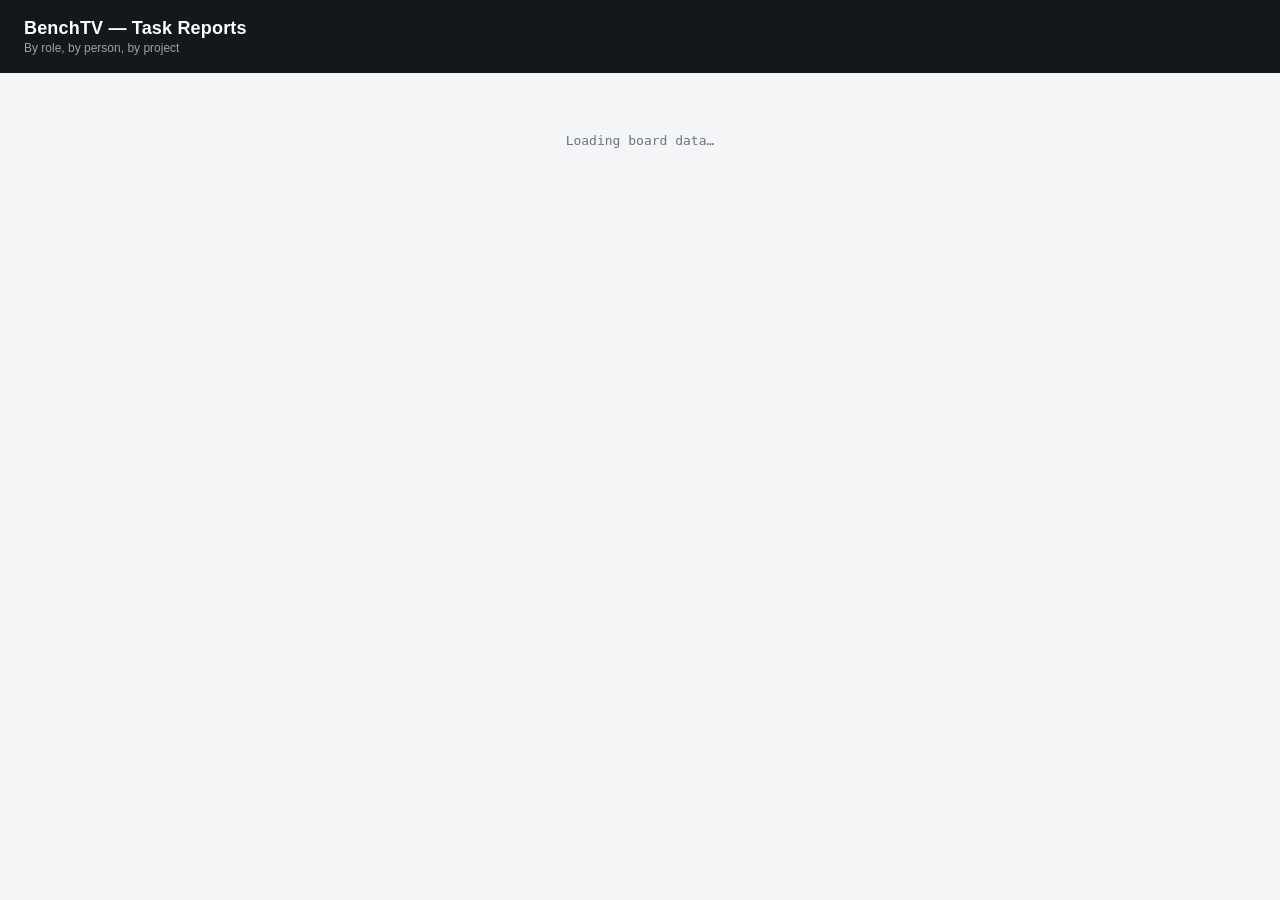
<file: report.html>
<!DOCTYPE html>
<html lang="en">

<head>
    <meta charset="UTF-8">
    <meta name="viewport" content="width=device-width, initial-scale=1.0">
    <title>BenchTV Reports</title>
    <script src="https://p.trellocdn.com/power-up.min.js"></script>
    <link rel="stylesheet" href="./styles.css">
</head>

<body>

    <div class="report-header">
        <div>
            <h1>BenchTV — Task Reports</h1>
            <div class="subtitle">By role, by person, by project</div>
        </div>
        <div class="ticker" id="ticker"></div>
    </div>

    <div class="filters" id="filters" style="display:none;">
        <select id="filterRole">
            <option value="">All Roles</option>
        </select>
        <select id="filterPerson">
            <option value="">All People</option>
        </select>
        <select id="filterProject">
            <option value="">All Projects</option>
        </select>
        <div class="status-toggle">
            <button data-status="all" class="active">All</button>
            <button data-status="open">Open</button>
            <button data-status="completed">Completed</button>
        </div>
        <button class="btn-export" id="exportBtn">Export CSV</button>
    </div>

    <div id="content">
        <div class="loading-state">Loading board data…</div>
    </div>

    <script>
        var t = window.TrelloPowerUp.iframe({appName: "BenchTV Reports"});
        var WORKER_BASE = "https://benchtv-trello-proxy.benchtv.workers.dev/trello";
        var STORE_SECRET = "ee66f66d-c332-4ac5-9987-8632d7ee908e"; 
        var BASELINE_TIMESTAMP = "2026-08-27T09:25:49.513Z";
        var BOARD_ID = null;
        var ALL_ROWS = [];
        var currentStatus = "all";

        function deriveRole(checklistName) {
            var m = checklistName.match(/\s[–-]\s(.+)$/);
            return m ? m[1].trim() : checklistName;
        }

        function fmtDate(d) {
            if (!d) return "—";
            var dt = (d instanceof Date) ? d : new Date(d);
            if (isNaN(dt)) return "—";
            return dt.toLocaleDateString("en-AU", {day: "2-digit", month: "short", year: "numeric"});
        }

        function apiGet(path) {
            return fetch(WORKER_BASE + path)
                .then(function (r) {
                    if (!r.ok) throw new Error("Trello API error " + r.status + " for " + path);
                    return r.json();
                });
        }

        function loadData() {
            return Promise.all([
                apiGet("/boards/" + BOARD_ID + "/cards?checklists=all&checklist_fields=all&fields=all"),
                apiGet("/boards/" + BOARD_ID + "/members"),
                apiGet("/boards/" + BOARD_ID + "/lists"),
                fetch("https://store.zapier.com/api/records?secret=" + STORE_SECRET).then(function (r) {return r.json();}).catch(function () {return {};})
            ]).then(function (results) {
                var cards = results[0], members = results[1], lists = results[2], assignmentStore = results[3] || {};

                var memberMap = {};
                members.forEach(function (m) {memberMap[m.id] = m.fullName;});

                var templateListIds = lists
                    .filter(function (l) {return /master template/i.test(l.name);})
                    .map(function (l) {return l.id;});

                var relevantCards = cards.filter(function (c) {
                    return !c.closed && !c.isTemplate && templateListIds.indexOf(c.idList) === -1;
                });

                var cardsNeedingActions = [];
                relevantCards.forEach(function (card) {
                    var needs = (card.checklists || []).some(function (cl) {
                        return (cl.checkItems || []).some(function (it) {return it.state === "complete";});
                    });
                    if (needs) cardsNeedingActions.push(card.id);
                });

                return Promise.all(
                    cardsNeedingActions.map(function (cardId) {
                        return apiGet("/cards/" + cardId + "/actions?filter=updateCheckItemStateOnCard&limit=1000")
                            .catch(function () {return [];})
                            .then(function (actions) {return {cardId: cardId, actions: actions};});
                    })
                ).then(function (actionResults) {
                    var actionsByCard = {};
                    actionResults.forEach(function (r) {actionsByCard[r.cardId] = r.actions;});
                    return buildRows(relevantCards, memberMap, actionsByCard, assignmentStore);
                });
            });
        }

        function buildRows(cards, memberMap, actionsByCard, assignmentStore) {
            var rows = [];
            var now = new Date();

            cards.forEach(function (card) {
                var actions = actionsByCard[card.id] || [];

                (card.checklists || []).forEach(function (checklist) {
                    (checklist.checkItems || []).forEach(function (item) {
                        if (!item.idMember) return; 

                       
                        var assignedDate = null;
                        var stored = assignmentStore["chk_" + item.id];
                        if (stored) {
                            try {
                                var parsed = JSON.parse(stored);
                                if (parsed.m === item.idMember && parsed.d !== BASELINE_TIMESTAMP) assignedDate = parsed.d;
                            } catch (e) { /* ignore malformed entries */}
                        }

                        var completedDate = null;
                        if (item.state === "complete") {
                            actions
                                .filter(function (a) {return a.type === "updateCheckItemStateOnCard" && a.data && a.data.checkItem && a.data.checkItem.id === item.id;})
                                .sort(function (a, b) {return new Date(b.date) - new Date(a.date);})
                                .forEach(function (a) {
                                    if (!completedDate && a.data.checkItem.state === "complete") completedDate = a.date;
                                });
                        }

                        var isOverdue = item.due && item.state !== "complete" && new Date(item.due) < now;
                        var daysSinceAssigned = (assignedDate && item.state !== "complete")
                            ? Math.floor((now - new Date(assignedDate)) / 86400000)
                            : null;

                        rows.push({
                            project: card.name,
                            link: card.shortUrl,
                            role: deriveRole(checklist.name),
                            checklist: checklist.name,
                            person: memberMap[item.idMember] || "Unknown",
                            task: item.name,
                            status: item.state === "complete" ? "completed" : "open",
                            overdue: !!isOverdue,
                            due: item.due,
                            assignedDate: assignedDate,
                            completedDate: completedDate,
                            daysSinceAssigned: daysSinceAssigned
                        });
                    });
                });
            });

            return rows;
        }

        function populateFilters(rows) {
            function unique(arr) {return Array.from(new Set(arr)).sort();}
            function fill(selectEl, values) {
                values.forEach(function (v) {
                    var opt = document.createElement("option");
                    opt.value = v; opt.textContent = v;
                    selectEl.appendChild(opt);
                });
            }
            fill(document.getElementById("filterRole"), unique(rows.map(function (r) {return r.role;})));
            fill(document.getElementById("filterPerson"), unique(rows.map(function (r) {return r.person;})));
            fill(document.getElementById("filterProject"), unique(rows.map(function (r) {return r.project;})));
        }

        function currentFilters() {
            return {
                role: document.getElementById("filterRole").value,
                person: document.getElementById("filterPerson").value,
                project: document.getElementById("filterProject").value,
                status: currentStatus
            };
        }

        function applyFilters() {
            var f = currentFilters();
            var filtered = ALL_ROWS.filter(function (r) {
                if (f.role && r.role !== f.role) return false;
                if (f.person && r.person !== f.person) return false;
                if (f.project && r.project !== f.project) return false;
                if (f.status === "open" && r.status !== "open") return false;
                if (f.status === "completed" && r.status !== "completed") return false;
                return true;
            });
            renderTable(filtered);
            renderTicker();
        }

        function renderTicker() {
            var overdue = ALL_ROWS.filter(function (r) {return r.overdue;}).length;
            var open = ALL_ROWS.filter(function (r) {return r.status === "open" && !r.overdue;}).length;
            var completed = ALL_ROWS.filter(function (r) {return r.status === "completed";}).length;
            document.getElementById("ticker").innerHTML =
                '<span class="count-overdue"><span class="dot"></span>' + overdue + ' overdue</span>' +
                '<span class="count-upcoming"><span class="dot"></span>' + open + ' open</span>' +
                '<span class="count-completed"><span class="dot"></span>' + completed + ' completed</span>';
        }

        function statusPill(row) {
            if (row.status === "completed") return '<span class="status-pill completed"><span class="dot"></span>Completed</span>';
            if (row.overdue) return '<span class="status-pill overdue"><span class="dot"></span>Overdue</span>';
            return '<span class="status-pill upcoming"><span class="dot"></span>Open</span>';
        }

        function esc(s) {
            var d = document.createElement("div");
            d.textContent = s == null ? "" : s;
            return d.innerHTML;
        }

        function renderTable(rows) {
            var content = document.getElementById("content");
            if (rows.length === 0) {
                content.innerHTML = '<div class="empty-state">No tasks match these filters.</div>';
                return;
            }
            var html = '<div class="table-wrap"><table><thead><tr>' +
                '<th>Project</th><th>Role</th><th>Person</th><th>Task</th><th>Status</th>' +
                '<th>Assigned</th><th>Completed</th><th>Days Open</th><th>Link</th>' +
                '</tr></thead><tbody>';

            rows.forEach(function (r) {
                var daysCell = r.daysSinceAssigned == null
                    ? '<span class="days-badge">—</span>'
                    : '<span class="days-badge' + (r.daysSinceAssigned > 14 ? ' stale' : '') + '">' + r.daysSinceAssigned + 'd</span>';

                html += '<tr>' +
                    '<td>' + esc(r.project) + '<br><span style="color:var(--text-muted); font-size:11px;">' + esc(r.checklist) + '</span></td>' +
                    '<td>' + esc(r.role) + '</td>' +
                    '<td>' + esc(r.person) + '</td>' +
                    '<td>' + esc(r.task) + '</td>' +
                    '<td>' + statusPill(r) + '</td>' +
                    '<td>' + fmtDate(r.assignedDate) + '</td>' +
                    '<td>' + fmtDate(r.completedDate) + '</td>' +
                    '<td>' + daysCell + '</td>' +
                    '<td><a href="' + esc(r.link) + '" target="_blank">Open</a></td>' +
                    '</tr>';
            });

            html += '</tbody></table></div>';
            content.innerHTML = html;
        }

        function exportCSV() {
            var f = currentFilters();
            var rows = ALL_ROWS.filter(function (r) {
                if (f.role && r.role !== f.role) return false;
                if (f.person && r.person !== f.person) return false;
                if (f.project && r.project !== f.project) return false;
                if (f.status === "open" && r.status !== "open") return false;
                if (f.status === "completed" && r.status !== "completed") return false;
                return true;
            });
            var header = ["Project", "Role", "Person", "Task", "Status", "Assigned", "Completed", "Days Open", "Link"];
            var lines = [header.join(",")];
            rows.forEach(function (r) {
                var line = [
                    r.project, r.role, r.person, r.task,
                    r.status === "completed" ? "Completed" : (r.overdue ? "Overdue" : "Open"),
                    fmtDate(r.assignedDate), fmtDate(r.completedDate),
                    r.daysSinceAssigned == null ? "" : r.daysSinceAssigned,
                    r.link
                ].map(function (v) {return '"' + String(v).replace(/"/g, '""') + '"';});
                lines.push(line.join(","));
            });
            var blob = new Blob([lines.join("\n")], {type: "text/csv"});
            var url = URL.createObjectURL(blob);
            var a = document.createElement("a");
            a.href = url;
            a.download = "benchtv-report-" + new Date().toISOString().slice(0, 10) + ".csv";
            a.click();
            URL.revokeObjectURL(url);
        }

        function wireControls() {
            document.getElementById("filterRole").addEventListener("change", applyFilters);
            document.getElementById("filterPerson").addEventListener("change", applyFilters);
            document.getElementById("filterProject").addEventListener("change", applyFilters);
            document.getElementById("exportBtn").addEventListener("click", exportCSV);
            document.querySelectorAll(".status-toggle button").forEach(function (btn) {
                btn.addEventListener("click", function () {
                    document.querySelectorAll(".status-toggle button").forEach(function (b) {b.classList.remove("active");});
                    btn.classList.add("active");
                    currentStatus = btn.getAttribute("data-status");
                    applyFilters();
                });
            });
        }

        function init() {
            t.board("id").then(function (board) {
                BOARD_ID = board.id;

                document.getElementById("filters").style.display = "flex";
                wireControls();

                loadData().then(function (rows) {
                    ALL_ROWS = rows;
                    populateFilters(rows);
                    applyFilters();
                }).catch(function (err) {
                    document.getElementById("content").innerHTML =
                        '<div class="empty-state">Could not load report data.<br><span style="font-size:12px;">' + esc(err.message) + '</span></div>';
                });
            });
        }

        t.render(function () {
            init();
        });
    </script>
</body>

</html>
</file>
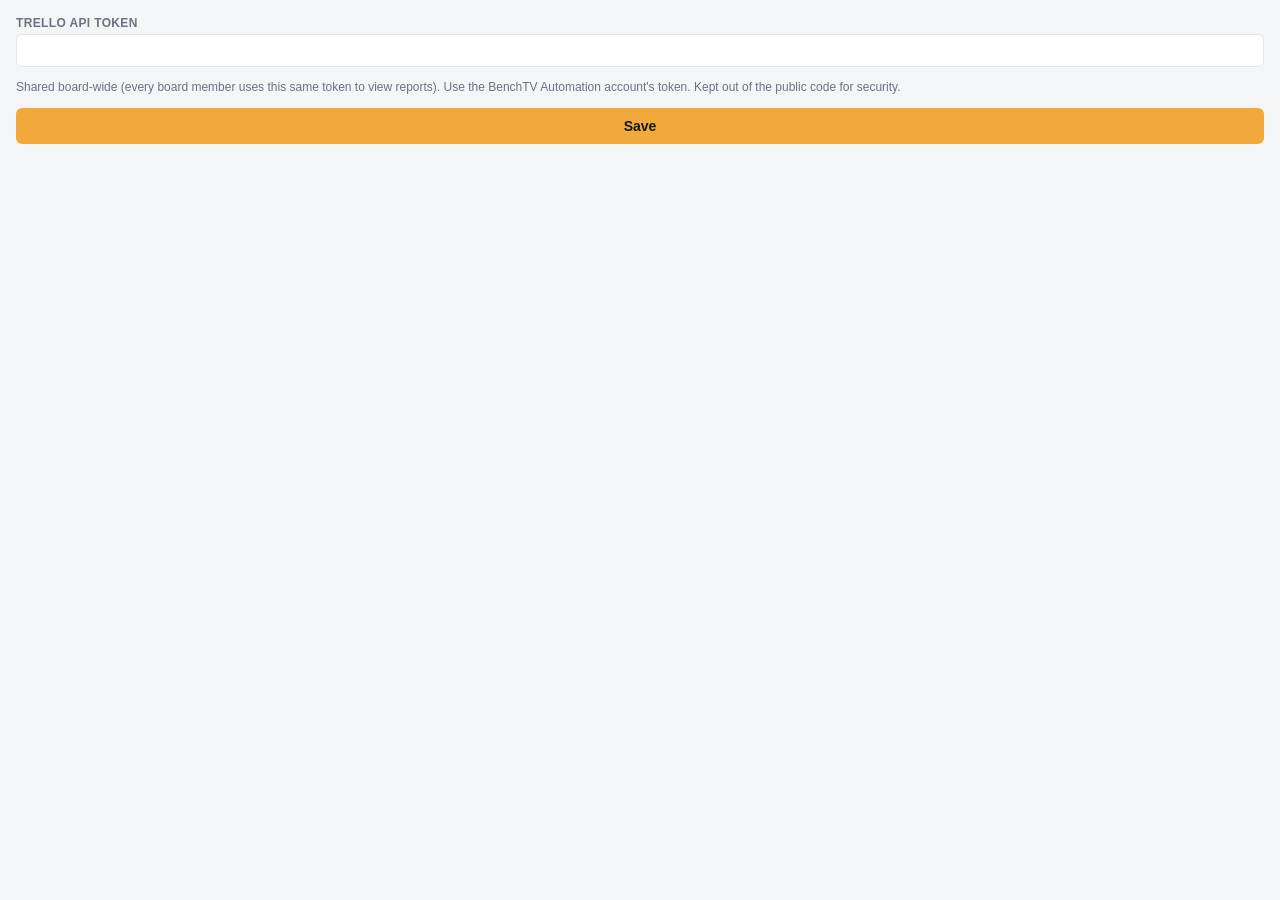
<file: settings.html>
<!DOCTYPE html>
<html lang="en">

<head>
    <meta charset="UTF-8">
    <meta name="viewport" content="width=device-width, initial-scale=1.0">
    <title>Settings</title>
    <script src="https://p.trellocdn.com/power-up.min.js"></script>
    <link rel="stylesheet" href="./styles.css">
</head>

<body class="settings-body">
    <form id="settingsForm" class="settings-form" autocomplete="off">
        <label>Trello API Token
            <input type="text" id="apiToken" autocomplete="new-password" data-lpignore="true" data-1p-ignore="true"
                data-form-type="other" spellcheck="false" required>
        </label>
        <p class="hint">Shared board-wide (every board member uses this same token to view reports). Use the BenchTV
            Automation account's token. Kept out of the public code for security.</p>
        <button type="submit" class="btn-primary">Save</button>
    </form>

    <script>
        var t = window.TrelloPowerUp.iframe({appName: "BenchTV Reports"});

        t.get("board", "shared", "benchtvCred").then(function (v) {
            if (v) document.getElementById("apiToken").value = v;
        });

        function withTimeout(promise, ms) {
            var timeout = new Promise(function (_, reject) {
                setTimeout(function () {reject(new Error("Timed out after " + (ms / 1000) + "s. Please try again."));}, ms);
            });
            return Promise.race([promise, timeout]);
        }

        document.getElementById("settingsForm").addEventListener("submit", function (e) {
            e.preventDefault();
            var token = document.getElementById("apiToken").value.trim();

            if (!token) {
                alert("Please enter a token.");
                return;
            }

            var saveBtn = e.target.querySelector("button[type=submit]");
            saveBtn.disabled = true;
            saveBtn.textContent = "Saving…";

            withTimeout(t.set("board", "shared", "benchtvCred", token), 10000)
                .then(function () {
                    t.closePopup();
                })
                .catch(function (err) {
                    saveBtn.disabled = false;
                    saveBtn.textContent = "Save";
                    alert("Could not save token: " + (err && err.message ? err.message : err));
                });
        });

        // IMPORTANT: tells Trello the iframe is ready, dismissing its loading
        // overlay. Without this the form appears but stays unclickable.
        t.render(function () {
            t.sizeTo("body");
        });
    </script>
</body>

</html>
</file>
<file: styles.css>
:root {
    --ink: #14181C;
    --ink-soft: #1E242B;
    --paper: #F4F5F7;
    --paper-raised: #FFFFFF;
    --border: #E2E5E9;
    --text: #1B1F24;
    --text-muted: #6B7280;
    --signal-amber: #F2A93B;
    --signal-red: #D64545;
    --signal-green: #2E9B6F;
    --font-display: "Space Grotesk", "Segoe UI", sans-serif;
    --font-body: "Inter", "Segoe UI", sans-serif;
    --font-mono: "JetBrains Mono", "SFMono-Regular", Consolas, monospace;
}

@import url('https://fonts.googleapis.com/css2?family=Space+Grotesk:wght@500;600;700&family=Inter:wght@400;500;600&family=JetBrains+Mono:wght@400;500&display=swap');

* {
    box-sizing: border-box;
}

body {
    margin: 0;
    font-family: var(--font-body);
    color: var(--text);
    background: var(--paper);
    color-scheme: light;
}

/* ---------- Settings popup ---------- */
.settings-body {
    padding: 16px;
}

.settings-form {
    display: flex;
    flex-direction: column;
    gap: 12px;
}

.settings-form label {
    display: flex;
    flex-direction: column;
    gap: 4px;
    font-size: 12px;
    font-weight: 600;
    color: var(--text-muted);
    text-transform: uppercase;
    letter-spacing: 0.03em;
}

.settings-form input {
    font-family: var(--font-mono);
    font-size: 13px;
    padding: 8px 10px;
    border: 1px solid var(--border);
    border-radius: 6px;
    background: var(--paper-raised);
}

.settings-form .hint {
    font-size: 12px;
    color: var(--text-muted);
    line-height: 1.4;
    margin: 0;
}

.btn-primary {
    background: var(--signal-amber);
    color: var(--ink);
    border: none;
    font-family: var(--font-display);
    font-weight: 600;
    font-size: 14px;
    padding: 10px 16px;
    border-radius: 6px;
    cursor: pointer;
}

.btn-primary:hover {
    filter: brightness(1.05);
}

/* ---------- Report shell ---------- */
.report-header {
    background: var(--ink);
    color: #fff;
    padding: 18px 24px;
    display: flex;
    align-items: center;
    justify-content: space-between;
    flex-wrap: wrap;
    gap: 12px;
}

.report-header h1 {
    font-family: var(--font-display);
    font-size: 18px;
    font-weight: 600;
    margin: 0;
    letter-spacing: 0.01em;
}

.report-header .subtitle {
    font-size: 12px;
    color: #9AA1AA;
    margin-top: 2px;
}

.ticker {
    display: flex;
    gap: 18px;
    font-family: var(--font-mono);
    font-size: 13px;
}

.ticker .dot {
    display: inline-block;
    width: 8px;
    height: 8px;
    border-radius: 50%;
    margin-right: 6px;
}

.ticker .count-overdue .dot {
    background: var(--signal-red);
}

.ticker .count-upcoming .dot {
    background: var(--signal-amber);
}

.ticker .count-completed .dot {
    background: var(--signal-green);
}

/* ---------- Filters ---------- */
.filters {
    display: flex;
    gap: 10px;
    flex-wrap: wrap;
    align-items: center;
    padding: 14px 24px;
    background: var(--paper-raised);
    border-bottom: 1px solid var(--border);
    position: sticky;
    top: 0;
    z-index: 5;
}

.filters select,
.filters input[type="text"] {
    font-family: var(--font-body);
    font-size: 13px;
    padding: 7px 10px;
    border: 1px solid var(--border);
    border-radius: 6px;
    background: var(--paper);
    color: var(--text);
    min-width: 140px;
}

.filters .status-toggle {
    display: flex;
    border: 1px solid var(--border);
    border-radius: 6px;
    overflow: hidden;
    margin-left: auto;
}

.filters .status-toggle button {
    border: none;
    background: var(--paper);
    padding: 7px 14px;
    font-size: 12px;
    font-family: var(--font-display);
    font-weight: 600;
    cursor: pointer;
    color: var(--text-muted);
    border-right: 1px solid var(--border);
}

.filters .status-toggle button:last-child {
    border-right: none;
}

.filters .status-toggle button.active {
    background: var(--ink);
    color: #fff;
}

.btn-export {
    font-family: var(--font-display);
    font-weight: 600;
    font-size: 12px;
    padding: 7px 14px;
    border-radius: 6px;
    border: 1px solid var(--ink);
    background: transparent;
    color: var(--ink);
    cursor: pointer;
}

.btn-export:hover {
    background: var(--ink);
    color: #fff;
}

/* ---------- Table ---------- */
.table-wrap {
    padding: 0 24px 40px;
}

table {
    width: 100%;
    border-collapse: collapse;
    margin-top: 16px;
    font-size: 13px;
    background: var(--paper-raised);
    border-radius: 8px;
    overflow: hidden;
    box-shadow: 0 1px 2px rgba(20, 24, 28, 0.06);
}

thead th {
    text-align: left;
    font-family: var(--font-display);
    font-weight: 600;
    font-size: 11px;
    text-transform: uppercase;
    letter-spacing: 0.04em;
    color: var(--text-muted);
    background: var(--paper);
    padding: 10px 12px;
    border-bottom: 1px solid var(--border);
    white-space: nowrap;
}

tbody td {
    padding: 10px 12px;
    border-bottom: 1px solid var(--border);
    vertical-align: top;
}

tbody tr:last-child td {
    border-bottom: none;
}

tbody tr:hover {
    background: #FAFBFC;
}

.status-pill {
    display: inline-flex;
    align-items: center;
    gap: 5px;
    font-family: var(--font-mono);
    font-size: 11px;
    font-weight: 500;
    padding: 3px 8px;
    border-radius: 100px;
}

.status-pill .dot {
    width: 6px;
    height: 6px;
    border-radius: 50%;
}

.status-pill.overdue {
    background: #FBEAEA;
    color: var(--signal-red);
}

.status-pill.overdue .dot {
    background: var(--signal-red);
}

.status-pill.upcoming {
    background: #FCF3E3;
    color: #B5741A;
}

.status-pill.upcoming .dot {
    background: var(--signal-amber);
}

.status-pill.completed {
    background: #E6F4EE;
    color: var(--signal-green);
}

.status-pill.completed .dot {
    background: var(--signal-green);
}

.days-badge {
    font-family: var(--font-mono);
    font-size: 12px;
    color: var(--text-muted);
}

.days-badge.stale {
    color: var(--signal-red);
    font-weight: 600;
}

td a {
    color: var(--ink);
    text-decoration: underline;
    text-underline-offset: 2px;
}

.empty-state {
    padding: 60px 24px;
    text-align: center;
    color: var(--text-muted);
    font-family: var(--font-display);
}

.loading-state {
    padding: 60px 24px;
    text-align: center;
    color: var(--text-muted);
    font-family: var(--font-mono);
    font-size: 13px;
}

.config-warning {
    margin: 24px;
    padding: 16px 20px;
    border: 1px solid var(--signal-amber);
    background: #FCF3E3;
    border-radius: 8px;
    font-size: 13px;
}
</file>
